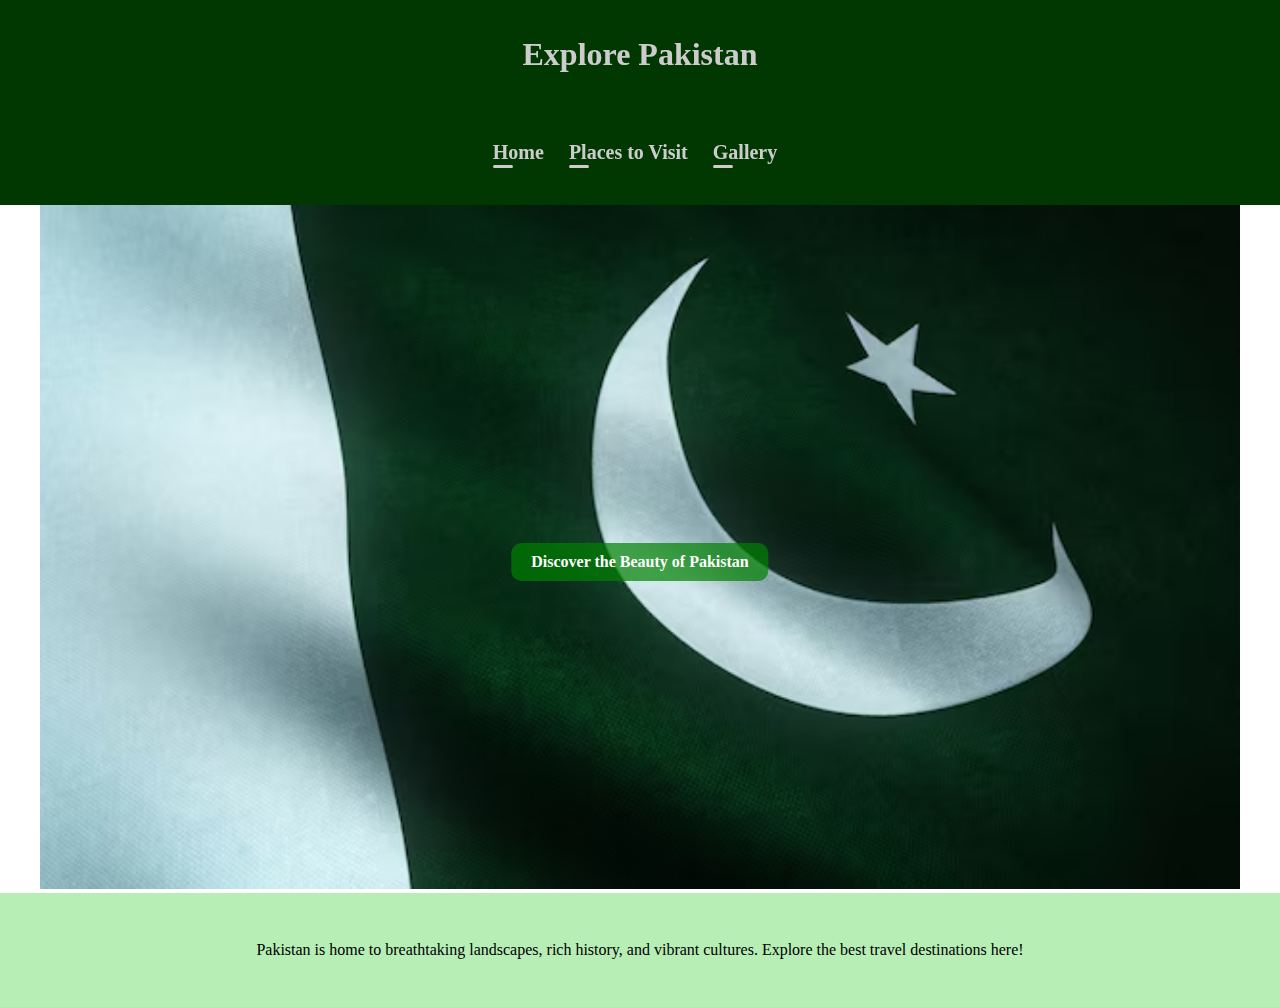
<file: index.html>
<!DOCTYPE html><html lang="en">
<head>
    <meta charset="UTF-8">
    <meta name="viewport" content="width=device-width, initial-scale=1.0">
    <title>Explore Pakistan - Home</title>
    <link rel="stylesheet" href="styles.css">
</head>
<body>
    <header>
        <h1>Explore Pakistan</h1>
        <nav>
            <ul>
                <li><a href="index.html">Home</a></li>
                <li><a href="places.html">Places to Visit</a></li>
                <li><a href="gallery.html">Gallery</a></li>
            </ul>
        </nav>
    </header><section class="hero">
    <img src="flag.avif" alt="Beautiful Pakistan">
    <h2>Discover the Beauty of Pakistan</h2>
</section>

<footer>
    <p>Pakistan is home to breathtaking landscapes, rich history, and vibrant cultures. Explore the best travel destinations here!</p>
</footer>

</body>
</html>
</file>
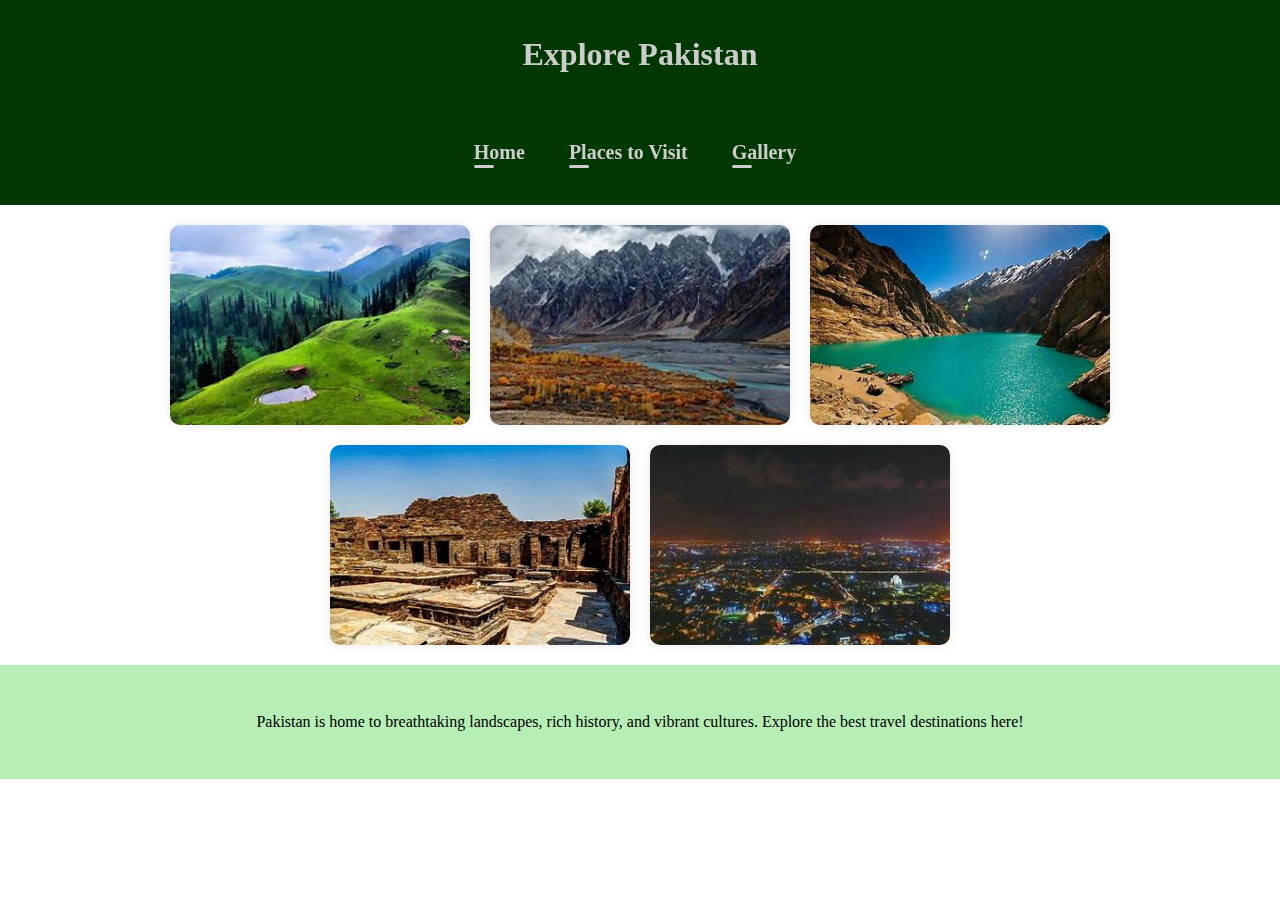
<file: gallery.html>
<!DOCTYPE html>
<html lang="en">
<head>
    <meta charset="UTF-8">
    <meta name="viewport" content="width=device-width, initial-scale=1.0">
    <title>Explore Pakistan - Gallery</title>
    <link rel="stylesheet" href="gallery.css">
    <style>
        
    </style>
</head>
<body>
    <header>
        <h1>Explore Pakistan</h1>
        <nav>
            <ul>
                <li><a href="index.html">Home</a></li>
                <li><a href="places.html">Places to Visit</a></li>
                <li><a href="gallery.html">Gallery</a></li>
            </ul>
        </nav>
    </header>
    
    <section class="gallery">
        <img src="gallery1.jpeg" alt="Beautiful Scenery">
        <img src="gallery2.jpeg" alt="Mountain View">
        <img src="gallery3.jpeg" alt="Lake View">
        <img src="gallery4.jpeg" alt="Historic Site">
        <img src="gallery5.jpeg" alt="City Night View">
    </section>

    <footer>
        <p>Pakistan is home to breathtaking landscapes, rich history, and vibrant cultures. Explore the best travel destinations here!</p>
    </footer>
</body>
</html>
</file>
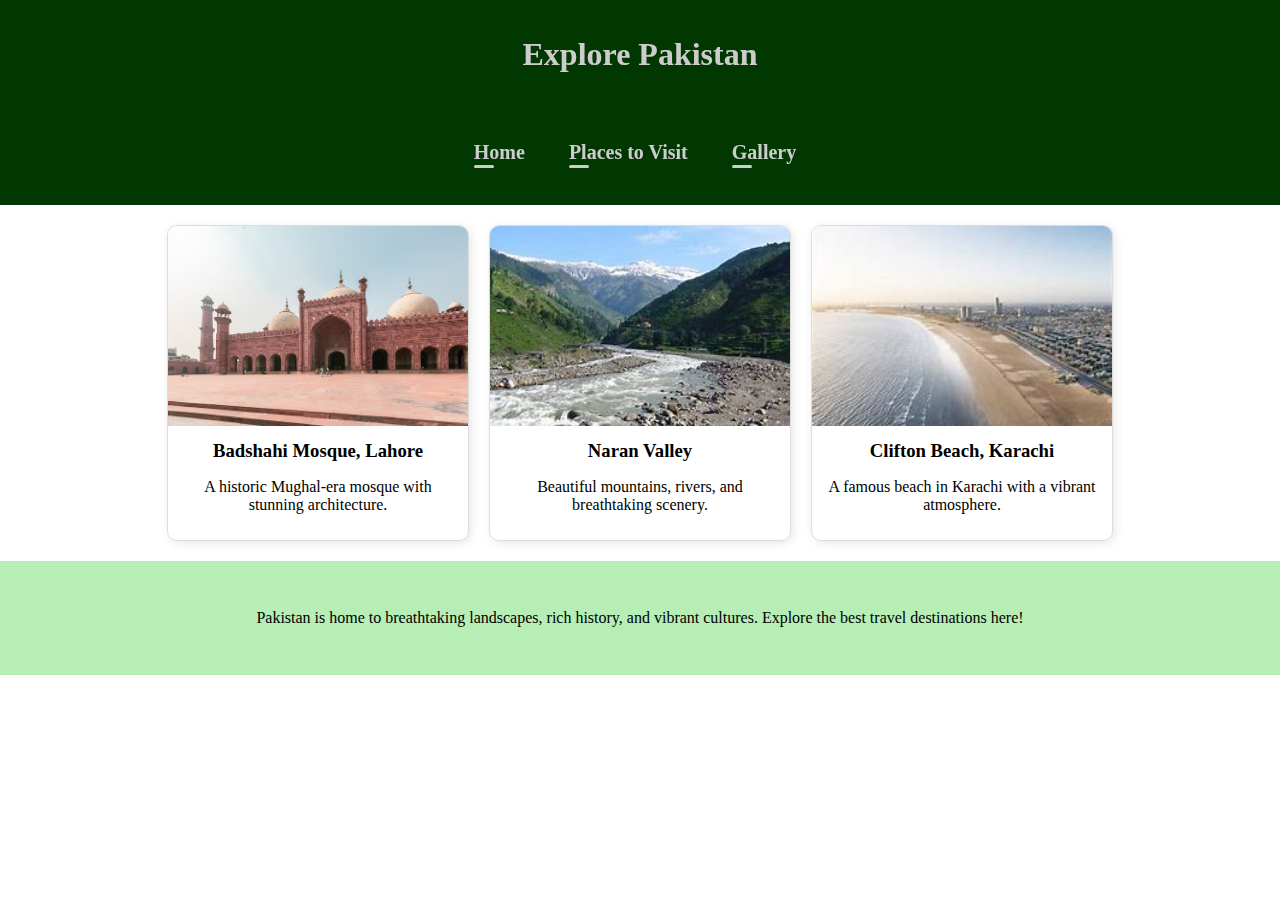
<file: places.html>
<!DOCTYPE html><html lang="en">
<head>
    <meta charset="UTF-8">
    <meta name="viewport" content="width=device-width, initial-scale=1.0">
    <title>Explore Pakistan - Places to Visit</title>
    <link rel="stylesheet" href="places.css">
</head>
<body>
    <header>
        <h1>Explore Pakistan</h1>
        <nav>
            <ul>
                <li><a href="index.html">Home</a></li>
                <li><a href="places.html">Places to Visit</a></li>
                <li><a href="gallery.html">Gallery</a></li>
            </ul>
        </nav>
    </header><section class="places">
    <div class="place">
        <img src="lahore.avif" alt="Badshahi Mosque">
        <h3>Badshahi Mosque, Lahore</h3>
        <p>A historic Mughal-era mosque with stunning architecture.</p>
    </div>
    
    <div class="place">
        <img src="naran.jpeg" alt="Naran Valley">
        <h3>Naran Valley</h3>
        <p>Beautiful mountains, rivers, and breathtaking scenery.</p>
    </div>
    
    <div class="place">
        <img src="karachi.jpg" alt="Clifton Beach">
        <h3>Clifton Beach, Karachi</h3>
        <p>A famous beach in Karachi with a vibrant atmosphere.</p>
    </div>
</section>

<footer>
    <p>Pakistan is home to breathtaking landscapes, rich history, and vibrant cultures. Explore the best travel destinations here!</p>
</footer>

</body>
</html>
</file>
<file: styles.css>
body {
    font-family: 'Times New Roman', Times, serif, sans-serif;
    margin: 0;
    padding: 0;
    text-align: center;
    overflow-x: hidden;
}
    header {
    background: rgb(1, 69, 1); 
    color: white;
    padding: 15px 0;
    filter: brightness(80%); 
    display: flex;
    justify-content: center;
    align-items: center;
    flex-direction: column;
} 
nav ul {
    list-style: none;
    padding: 0;
    display: flex;
    justify-content: center;
    flex-wrap: wrap;
    gap: 15px;
} 
nav ul li {
    margin: 0;
} 
nav ul li a {
    color: white;
    font-size: 20PX;
    text-decoration: none;
    margin-top: 1em;
    display: inline-block;
    font-weight: bold;
    padding: .5em;
    margin-left: -.5em;
    position: relative;
    clip-path: polygon(0 0, 100% 0, 100% 100%, 0% 100%);

    &:before, &:after {
        position: absolute;
        content: '';
        border-bottom: 3px solid white;
        border-radius: 1em;
        bottom: .3em;
        transition: transform .5s cubic-bezier(0.075, 0.82, 0.165, 1);
    }

    &:before {
        width: 1em;
        transform-origin: left;
    }

    &:after {
        width: 82%;
        left: 1em;
        transform: translateX(110%);
    }

    &:hover:before {
        transform: scaleX(0.3);
    }

    &:hover:after {
        transform: translateX(0);
    }

} 
.hero {
    position: relative; 
    text-align: center; 
    width: 100%;
    max-width: 1200px;
    margin: auto;
} 
.hero img {
    width: 100%;
    height: auto;
    /* display: flex; */
    filter: brightness(100%);
} 
.hero h2 {
    position: absolute;
    top: 50%;
    left: 50%;
    transform: translate(-50%, -50%);
    background:rgba(0, 128, 0, 0.7);
    color: white;
    font-weight: bolder;
    padding: 10px 20px;
    border-radius: 10px;
    font-size: medium;
    max-width: 90%;
    text-align: center;
} 
footer {
    bottom: 0;
    left: 0;
    right: 0;
    padding: 2rem;
    background: rgb(182, 238, 182);
    color: black;
    font-weight: 500;
    display: flex;
    justify-content: center;
    align-items: center;
    gap: 0.2rem;
} 
@media (max-width: 100%) {
    nav ul {
        flex-direction: column; 
        align-items: center;
    } 
    .hero h2 { 
    font-size: 18px; 
    padding: 8px 15px; 
    } 
} 
    @media (min-width: 100%) {
.hero h2 {
        font-size: 30px; 
        padding: 12px 20px;
    }
}
</file>
<file: gallery.css>
body {
    font-family: 'Times New Roman', Times, serif, sans-serif;
    margin: 0;
    padding: 0;
    text-align: center;
}
header {
    background: rgb(1, 69, 1);
    color: white;
    padding: 15px 0;
    filter: brightness(80%);
    display: grid;
}
nav ul {
    list-style: none;
    padding: 0;
}
nav ul li {
    display: inline;
    margin: 0 15px;
}
nav ul li a {
    color: white;
    font-size: 20PX;
    text-decoration: none;
    margin-top: 1em;
    display: inline-block;
    font-weight: bold;
    padding: .5em;
    margin-left: -.5em;
    position: relative;
    clip-path: polygon(0 0, 100% 0, 100% 100%, 0% 100%);

    &:before, &:after {
        position: absolute;
        content: '';
        border-bottom: 3px solid white;
        border-radius: 1em;
        bottom: .3em;
        transition: transform .5s cubic-bezier(0.075, 0.82, 0.165, 1);
    }

    &:before {
        width: 1em;
        transform-origin: left;
    }

    &:after {
        width: 82%;
        left: 1em;
        transform: translateX(110%);
    }

    &:hover:before {
        transform: scaleX(0.3);
    }

    &:hover:after {
        transform: translateX(0);
    }

}
.gallery {
    display: flex;
    flex-wrap: wrap;
    justify-content: center;
    gap: 20px;
    padding: 20px;
}
.gallery img {
    width: 300px;
    height: 200px;
    object-fit: cover;
    border-radius: 10px;
    box-shadow: 0 0 10px rgba(0,0,0,0.1);
    transition: transform 0.3s ease-in-out;
}
.gallery img:hover {
    transform: scale(1.1);
}
footer {
    bottom: 0;
    left: 0;
    right: 0;
    padding: 2rem;
    background: rgb(182, 238, 182);
    color: black;
    font-weight: 500;
    display: flex;
    justify-content: center;
    align-items: center;
    gap: 0.2rem;
}
</file>
<file: places.css>
body {
    font-family: 'Times New Roman', Times, serif, sans-serif;
    margin: 0;
    padding: 0;
    text-align: center;
}
header {
    background: rgb(1, 69, 1);
    color: white;
    padding: 15px 0;
    filter: brightness(80%);
    display: grid;
}
nav ul {
    list-style: none;
    padding: 0;
}
nav ul li {
    display: inline;
    margin: 0 15px;
}
nav ul li a {
    color: white;
    font-size: 20PX;
    text-decoration: none;
    margin-top: 1em;
    display: inline-block;
    font-weight: bold;
    padding: .5em;
    margin-left: -.5em;
    position: relative;
    clip-path: polygon(0 0, 100% 0, 100% 100%, 0% 100%);

    &:before, &:after {
        position: absolute;
        content: '';
        border-bottom: 3px solid white;
        border-radius: 1em;
        bottom: .3em;
        transition: transform .5s cubic-bezier(0.075, 0.82, 0.165, 1);
    }

    &:before {
        width: 1em;
        transform-origin: left;
    }

    &:after {
        width: 82%;
        left: 1em;
        transform: translateX(110%);
    }

    &:hover:before {
        transform: scaleX(0.3);
    }

    &:hover:after {
        transform: translateX(0);
    }

}
.places {
    display: flex;
    flex-wrap: wrap;
    justify-content: center;
    gap: 20px;
    padding: 20px;
}
.place {
    width: 300px;
    border: 1px solid #ddd;
    border-radius: 10px;
    overflow: hidden;
    box-shadow: 2px 2px 10px rgba(0, 0, 0, 0.1);
}
.place img {
    width: 100%;
    height: 200px;
    object-fit: cover;
}
.place h3 {
    margin: 10px 0;
}
.place p {
    padding: 0 10px 10px;
}
div:hover{
    transform: scale(1.1);
}

footer {
    bottom: 0;
    left: 0;
    right: 0;
    padding: 2rem;
    background: rgb(182, 238, 182);
    color: black;
    font-weight: 500;
    display: flex;
    justify-content: center;
    align-items: center;
    gap: 0.2rem;
}
</file>
